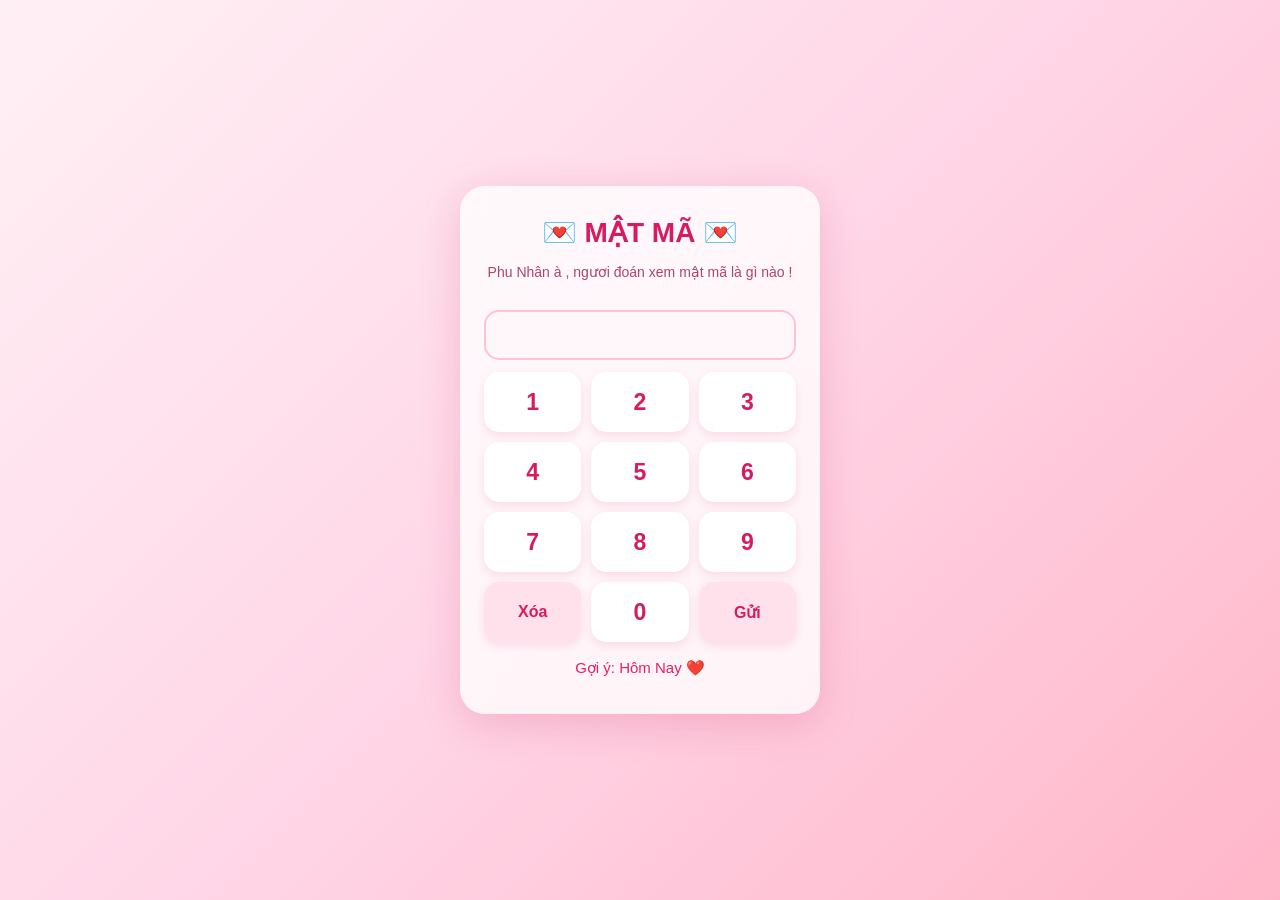
<file: index.html>
<!DOCTYPE html>
<html lang="vn">
<head>
    <meta charset="UTF-8">
    <meta name="viewport" content="width=device-width, initial-scale=1.0">
    <title>Gửi Phu Nhân ❤️</title>
    <link rel="stylesheet" href="style.css">
    <link href="https://fonts.googleapis.com/css2?family=Dancing+Script:wght@400;500;600;700&display=swap" rel="stylesheet">
</head>
<body>
    <section id="man_hinh_nhap_mat_ma">

        <div class="khu_vuc_nhap_mat_ma">
            <h1>💌 MẬT MÃ 💌</h1>
            <p>Phu Nhân à , ngươi đoán xem mật mã là gì nào !</p>

            <div id="vung_hien_thi_mat_ma" aria-label="Vùng hiển thị mật mã">
                <span id="noi_dung_mat_ma"></span>
            </div>

            <div class="ban_phim">
                <button class="nut_ban_phim" data-number="1">1</button>
                <button class="nut_ban_phim" data-number="2">2</button>
                <button class="nut_ban_phim" data-number="3">3</button>
                <button class="nut_ban_phim" data-number="4">4</button>
                <button class="nut_ban_phim" data-number="5">5</button>
                <button class="nut_ban_phim" data-number="6">6</button>
                <button class="nut_ban_phim" data-number="7">7</button>
                <button class="nut_ban_phim" data-number="8">8</button>
                <button class="nut_ban_phim" data-number="9">9</button>

                <button class="nut_ban_phim nut_khac" id="nut_xoa" type="button">
                    Xóa
                </button>

                <button class="nut_ban_phim" data-number="0">0</button>

                <button class="nut_ban_phim nut_khac" id="nut_gui" type="button">
                    Gửi
                </button>
                
            </div>

            <p id="goi_y" aria-live="co the thay doi">
                    Gợi ý: Hôm Nay  ❤️
            </p>

        </div>
    </section>

    <section id="man_hinh_trai_tim">
        <p id="thong_bao">
            🌹 cho ngươi đồ tốt nè 🌹
        </p>
        <div class="hinh_trai_tim">

            <div class="Ten_Phu_Nhân">
                <span>Nguyễn</span>
                <span>Thị</span>
                <span>Thu</span>
                <span>Nguyên</span>
            </div>

            <div id="trai_tim">
            <span id="bieu_tuong_trai_tim" class="trai_tim">❤️</span>
            <img id="anh_qua" src="nhac/ta.jpg" alt="Món quà">
        </div>

            <div class="Ten_Ta">
                <span>Hoàng</span>
                <span>Anh</span>
                <span>Dũng</span>
            </div>

        </div>

        <h1 id="loi_chuc">
            CHÚC PHU NHÂN CỦA TA 20 THÁNG 10 VUI VẺ ❤️
        </h1>

        <p id="thong_bao_2">
            Chạm vào trái tim để nhận quà nhé Phu Nhân ❤️
        </p>

        <div class="vong_icon" id="vong_icon">
        <div class="icon_bay">😍</div>
        <div class="icon_bay">🤣</div>
        <div class="icon_bay">😎</div>
        <div class="icon_bay">🥳</div>
        <div class="icon_bay">😛</div>
        <div class="icon_bay">🙂</div>
        <div class="icon_bay">😁</div>
        <div class="icon_bay">😀</div>
        <div class="icon_bay">😘</div>
        <div class="icon_bay">🥰</div>
    </div>
    
    
        
    </section>
    
    <audio id="nhac_bai_1" loop> <source src="nhac/bai_1.mp3" type="audio/mpeg"> </audio> 
    <audio id="nhac_bai_2" loop> <source src="nhac/bai_2.mp3" type="audio/mpeg"> </audio>

    <script src="script.js"></script>
</body>
</html>
</file>
<file: style.css>
*{
    margin: 0;
    padding: 0;
    box-sizing: border-box;
}
body{
    min-height: 100vh;
    overflow: hidden;
    font-family: 'Segoe UI', Arial, sans-serif;
    background: linear-gradient(
    135deg,
    #fff0f5,
    #ffd6e7,
    #ffb6c9
    );
    color: #c2185b;
}
/* MAN HÌNH NHẬP MẬT MÃ */
#man_hinh_nhap_mat_ma{
    min-height: 100vh;
    display: flex;
    justify-content: center;
    align-items: center;
    padding: 20px;
}
.khu_vuc_nhap_mat_ma{
    width: 100%;
    max-width: 360px;
    padding: 30px 24px;
    text-align: center;
    border-radius: 25px;
    background: rgba(255, 255, 255, 0.78);
    box-shadow: 0 10px 40px rgba(194, 24, 91, 0.18);
    backdrop-filter: blur(12px);
    animation: appear 0.8s ease;
}
.khu_vuc_nhap_mat_ma h1{
    font-size: 28px;
    margin-bottom: 15px;
    color: #d81b60;
}
.khu_vuc_nhap_mat_ma p{
    font-size: 14px;
    margin-bottom: 30px;
    color: #ad456b;
}

#vung_hien_thi_mat_ma{
    width: 100%;
    height: 50px;
    border: 2px solid #ffc1d6;
    border-radius: 15px;
    background: #fff7fa;
    display: flex;
    justify-content: center;
    align-items: center;
    gap: 10px;
    font-size: 26px;
    letter-spacing: 5px;
    color: #d81b60;
}
.ban_phim{
    display: grid;
    grid-template-columns: repeat(3, 1fr);
    gap: 10px;
    margin-top: 12px;
}
.nut_ban_phim{
    height: 60px;
    border: none;
    border-radius: 15px;
    background: white;
    color: #d81b60;
    font-size: 23px;
    font-weight: bold;
    cursor: pointer;
    box-shadow: 0 4px 10px rgba(216, 27, 96, 0.12);
    transition: 0.2s;
}
.nut_ban_phim:hover{
    background: #ffb3cc;
    color: white;
    transform: translateY(-3px);
}

.nut_ban_phim:active {
    transform: scale(0.92);
}

.nut_ban_phim.nut_khac {
    font-size: 16px;
    background: #ffe1eb;
}
#goi_y{
    min-height: 25px;
    margin-top: 17px;
    margin-bottom: 0;
    font-size: 15px;
    color: #e91e63;
}

/* MAN HINH TRAI TIM */

#man_hinh_trai_tim{
    position: fixed;
    inset: 0;
    display: none;
    flex-direction: column;
    justify-content: center;
    align-items: center;
    text-align: center;
    padding: 20px;
    overflow: hidden;
}
#man_hinh_trai_tim.hien_thi{
    display: flex;
    animation: appear 1s ease;
}
#thong_bao{
    font-size: 20px;
    color: #bd4770;
    margin-bottom: 30px;
    letter-spacing: 2px;
    margin-bottom: 100px;
    
}

.thong_bao_3{
    font-size: 50px;
    color: #bd4770;
    margin-bottom: 30px;
    letter-spacing: 2px;
    margin-top: 50px;
    font-weight: bold;
}
.hinh_trai_tim{
    position: relative;
    width: 200px;
    height: 200px;
    display: flex;
    justify-content: center;
    align-items: center;
    z-index: 2;
}
.trai_tim{
    border: none;
    background: transparent;
    font-size: 150px;
    line-height: 1;
    cursor: pointer;
    filter: drop-shadow(0 8px 15px rgba(220, 20, 60, 0.3));
    animation: trai_tim_dap 1.2s infinite;
    transition: transform 0.3s;
    -webkit-tap-highlight-color: transparent;
}
.trai_tim:hover {
    transform: scale(1.12);
}

.trai_tim:active {
    transform: scale(0.9);
}
.Ten_Phu_Nhân,.Ten_Ta{
    font-size: 25px;
    margin: 20px;
    
    opacity: 0;
    font-family: 'Dancing Script', cursive;
    font-weight: bold;
}
.Ten_Phu_Nhân.hien_thi,
.Ten_Ta.hien_thi {
    opacity: 1;
}
#loi_chuc{
    max-width: 700px;
    margin-top: 70px;
    font-size: clamp(30px, 4vw, 36px);
    font-weight: 800;
    line-height: 1.5;
    color: #d4145a;
    text-shadow: 0 2px 10px rgba(255, 255, 255, 0.9);
    opacity: 0;
    transform: translateY(30px);
    transition: 1s ease;
    z-index: 2;

}
#loi_chuc.hien_thi {
    opacity: 1;
    transform: translateY(0);
}
#thong_bao_2{
    margin-top: 55px;
    font-size: 16px;
    color: #bd4770;
    z-index: 2;
}

/* HOA VÀ TRÁI TIM RƠI */

.hoa_roi {
    position: fixed;
    top: -60px;
    pointer-events: none;
    z-index: 5;
    animation: falling linear forwards;
    will-change: transform;
}

.vong_icon {
    --ban_kinh: 140px;

    position: absolute;
    top: 40%;
    left: 50%;

    width: 0;
    height: 0;

    display: none;
    z-index: 5;
}

.vong_icon.hien {
    display: block;
    animation: xoay_vong 15s linear infinite;
}

.icon_bay {
    position: absolute;
    top: 0;
    left: 0;

    font-size: 40px;
    line-height: 1;

    transform:
        translate(-50%, -50%)
        rotate(var(--goc))
        translateY(calc(-1 * var(--ban_kinh)));
}

.icon_bay:nth-child(1)  { --goc: 0deg; }
.icon_bay:nth-child(2)  { --goc: 36deg; }
.icon_bay:nth-child(3)  { --goc: 72deg; }
.icon_bay:nth-child(4)  { --goc: 108deg; }
.icon_bay:nth-child(5)  { --goc: 144deg; }
.icon_bay:nth-child(6)  { --goc: 180deg; }
.icon_bay:nth-child(7)  { --goc: 216deg; }
.icon_bay:nth-child(8)  { --goc: 252deg; }
.icon_bay:nth-child(9)  { --goc: 288deg; }
.icon_bay:nth-child(10) { --goc: 324deg; }


#trai_tim {
    cursor: pointer;
    font-size: 30px;
}

#anh_qua {
    display: none;
    width: 180px;
    max-width: 80vw;
    max-height: 60vh;
    object-fit: contain;
    border-radius: 15px;
    animation: anh_xuat_hien 0.8s ease;
}

#trai_tim.hien_anh {
    font-size: 0;
}

#trai_tim.hien_anh #anh_qua {
    display: block;
}

@keyframes anh_xuat_hien {
    from {
        opacity: 0;
        transform: scale(0.5);
    }

    to {
        opacity: 1;
        transform: scale(1);
    }
}

@keyframes xoay_vong {
    from {
        transform: rotate(0deg);
    }

    to {
        transform: rotate(360deg);
    }
}



@keyframes trai_tim_dap {
    0%, 100% {
        transform: scale(1);
    }

    25% {
        transform: scale(1.1);
    }

    50% {
        transform: scale(1);
    }

    75% {
        transform: scale(1.1);
    }
}

@keyframes falling {
    0% {
        transform: translate3d(0, -5vh, 0) rotate(0deg);
        opacity: 0;
    }

    10% {
        opacity: 1;
    }

    100% {
        transform: translate3d(var(--do_lech), 115vh, 0)
            rotate(var(--do_xoay));
        opacity: 0.2;
    }
}


@keyframes appear {
    from {
opacity: 0;
transform: translateY(15px);
    }

    to {
opacity: 1;
transform: translateY(0);
    }
}

@media (max-width: 480px) {
    .khu_vuc_nhap_mat_ma {
        padding: 25px 20px;
    }

    .nut_ban_phim {
        height: 58px;
    }

    .hinh_trai_tim {
        width: 170px;
        height: 170px;
    }

    .trai_tim {
        font-size: 100px;
    }

    .thong_bao {
        font-size: 15px;
    }
}

@media (prefers-reduced-motion: reduce) {
    .trai_tim {
        animation-duration: 3s;
    }
}




.chu_bay {
    position: fixed;
    z-index: 9999;
    pointer-events: none;

    
    color: rgb(255, 213, 0);
    font-size: 16px;
    font-weight: bold;
    white-space: nowrap;

    text-shadow: 0 0 8px rgba(255, 255, 255, 0.9); 
    will-change: left, top;
}

@keyframes chu_bay_linh_tinh {
    0% {
        opacity: 0;
        transform: translate(0, 0) scale(0.7);
    }

    20% {
        opacity: 1;
    }

    50% {
        transform: translate(var(--bay_x), var(--bay_y)) rotate(10deg);
    }

    75% {
        transform: translate(var(--bay_x_2), var(--bay_y_2)) rotate(-10deg);
    }

    100% {
        opacity: 1;
        transform: translate(var(--bay_x_3), var(--bay_y_3)) rotate(0deg);
    }
}

.icon_bay {
    cursor: pointer;
    transition: opacity 0.3s, transform 0.3s;
}

.icon_bay.da_nhan {
    opacity: 0;
    pointer-events: none;
}
</file>
